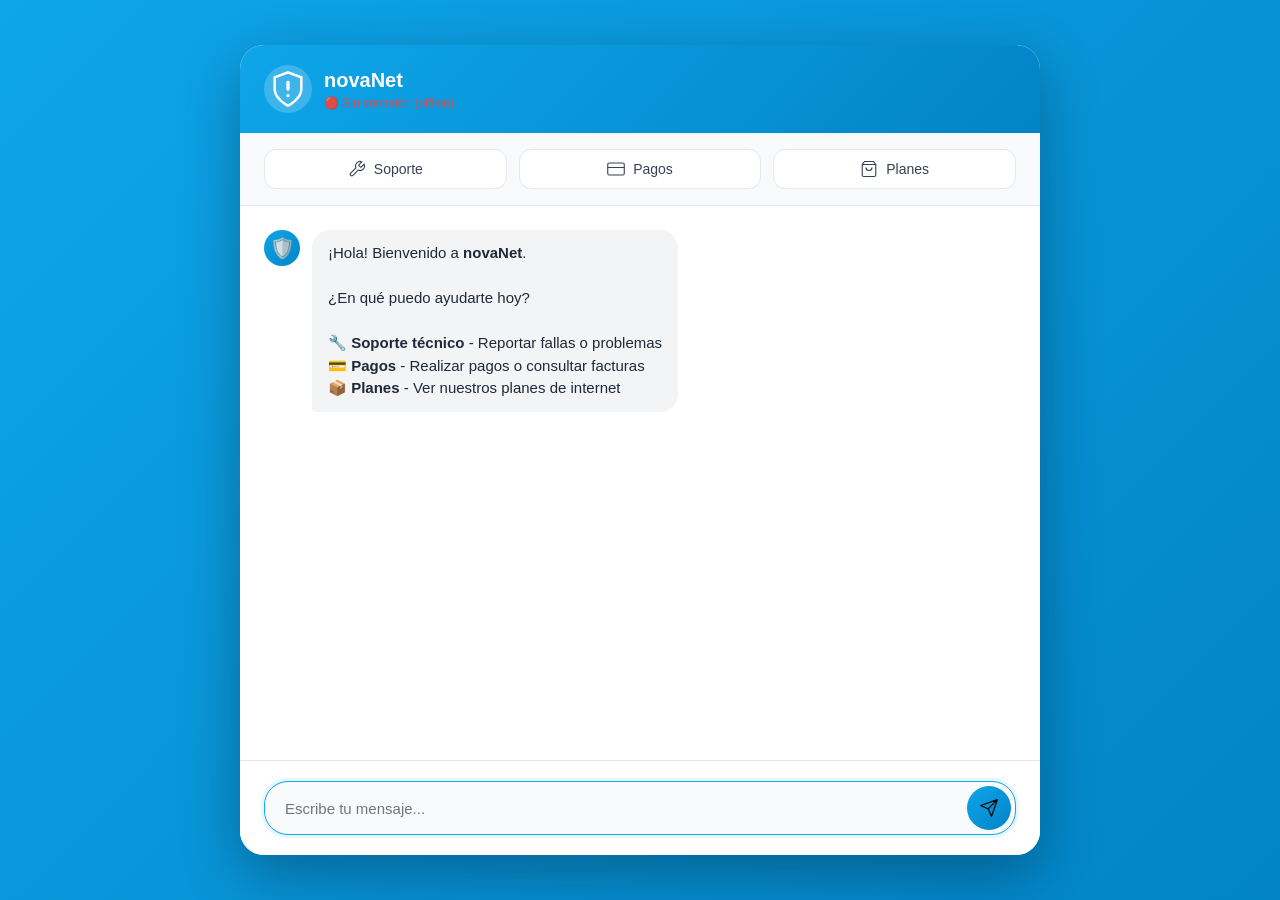
<file: source/frontend/chat/index.html>
<!DOCTYPE html>
<html lang="es">
<head>
    <meta charset="UTF-8">
    <meta name="viewport" content="width=device-width, initial-scale=1.0">
    <title>novaNet - Soporte, Pagos y Ventas</title>
    <link rel="stylesheet" href="styles.css">
</head>
<body>
    <div class="chat-container" id="mainContainer">
        <!-- Header -->
        <div class="chat-header">
            <div class="header-content">
                <div class="avatar">
                    <svg width="40" height="40" viewBox="0 0 24 24" fill="none" xmlns="http://www.w3.org/2000/svg">
                        <path d="M12 22s8-4 8-10V5l-8-3-8 3v7c0 6 8 10 8 10z" stroke="white" stroke-width="1.5"/>
                        <path d="M12 8v4M12 16h.01" stroke="white" stroke-width="2" stroke-linecap="round"/>
                    </svg>
                </div>
                <div class="header-info">
                    <h2>novaNet</h2>
                    <p class="status">🟢 En línea - Soporte técnico, pagos y ventas</p>
                </div>
            </div>
        </div>

        <!-- Quick Actions -->
        <div class="quick-actions">
            <button class="action-btn" data-intent="soporte">
                <svg width="18" height="18" viewBox="0 0 24 24" fill="none" xmlns="http://www.w3.org/2000/svg">
                    <path d="M14.7 6.3a1 1 0 0 0 0 1.4l1.6 1.6a1 1 0 0 0 1.4 0l3.77-3.77a6 6 0 0 1-7.94 7.94l-6.91 6.91a2.12 2.12 0 0 1-3-3l6.91-6.91a6 6 0 0 1 7.94-7.94l-3.76 3.76z" stroke="currentColor" stroke-width="1.5"/>
                </svg>
                Soporte
            </button>
            <button class="action-btn" data-intent="pagos">
                <svg width="18" height="18" viewBox="0 0 24 24" fill="none" xmlns="http://www.w3.org/2000/svg">
                    <rect x="1" y="4" width="22" height="16" rx="2" ry="2" stroke="currentColor" stroke-width="1.5"/>
                    <line x1="1" y1="10" x2="23" y2="10" stroke="currentColor" stroke-width="1.5"/>
                </svg>
                Pagos
            </button>
            <button class="action-btn" data-intent="ventas">
                <svg width="18" height="18" viewBox="0 0 24 24" fill="none" xmlns="http://www.w3.org/2000/svg">
                    <path d="M6 2L3 6v14a2 2 0 0 0 2 2h14a2 2 0 0 0 2-2V6l-3-4z" stroke="currentColor" stroke-width="1.5"/>
                    <line x1="3" y1="6" x2="21" y2="6" stroke="currentColor" stroke-width="1.5"/>
                    <path d="M16 10a4 4 0 0 1-8 0" stroke="currentColor" stroke-width="1.5"/>
                </svg>
                Planes
            </button>
        </div>

        <!-- Chat Messages -->
        <div class="chat-messages" id="chatMessages">
            <div class="message bot">
                <div class="message-avatar">🛡️</div>
                <div class="message-content">
                    <div class="message-bubble">
                        ¡Hola! Bienvenido a <strong>novaNet</strong>.<br><br>
                        ¿En qué puedo ayudarte hoy?<br><br>
                        🔧 <strong>Soporte técnico</strong> - Reportar fallas o problemas<br>
                        💳 <strong>Pagos</strong> - Realizar pagos o consultar facturas<br>
                        📦 <strong>Planes</strong> - Ver nuestros planes de internet
                    </div>
                </div>
            </div>
        </div>

        <!-- Typing Indicator -->
        <div class="typing-indicator" id="typingIndicator" style="display: none;">
            <div class="message bot">
                <div class="message-avatar">🛡️</div>
                <div class="message-content">
                    <div class="message-bubble typing">
                        <span></span>
                        <span></span>
                        <span></span>
                    </div>
                </div>
            </div>
        </div>

        <!-- Input Area -->
        <div class="chat-input-container">
            <div class="input-wrapper">
                <input 
                    type="text" 
                    id="messageInput" 
                    placeholder="Escribe tu mensaje..."
                    autocomplete="off"
                />
                <button id="sendBtn" class="send-btn">
                    <svg width="20" height="20" viewBox="0 0 24 24" fill="none" xmlns="http://www.w3.org/2000/svg">
                        <path d="M22 2L11 13M22 2L15 22L11 13M22 2L2 9L11 13" stroke="currentColor" stroke-width="1.5" stroke-linecap="round" stroke-linejoin="round"/>
                    </svg>
                </button>
            </div>
        </div>
    </div>

    <script src="script.js"></script>
</body>
</html>
</file>
<file: source/frontend/chat/styles.css>
* {
    margin: 0;
    padding: 0;
    box-sizing: border-box;
}

body {
    font-family: -apple-system, BlinkMacSystemFont, 'Segoe UI', 'Roboto', 'Oxygen', 'Ubuntu', 'Cantarell', sans-serif;
    background: linear-gradient(135deg, #0ea5e9 0%, #0284c7 100%);
    height: 100vh;
    display: flex;
    justify-content: center;
    align-items: center;
    padding: 20px;
}

.chat-container {
    width: 100%;
    max-width: 800px;
    height: 90vh;
    background: white;
    border-radius: 24px;
    box-shadow: 0 20px 60px rgba(0, 0, 0, 0.3);
    display: flex;
    flex-direction: column;
    overflow: hidden;
    animation: slideUp 0.3s ease;
}

@keyframes slideUp {
    from {
        opacity: 0;
        transform: translateY(20px);
    }
    to {
        opacity: 1;
        transform: translateY(0);
    }
}

.chat-header {
    background: linear-gradient(135deg, #0ea5e9 0%, #0284c7 100%);
    padding: 20px 24px;
    color: white;
}

.header-content {
    display: flex;
    align-items: center;
    gap: 12px;
}

.avatar {
    width: 48px;
    height: 48px;
    background: rgba(255, 255, 255, 0.2);
    border-radius: 50%;
    display: flex;
    align-items: center;
    justify-content: center;
}

.header-info h2 {
    font-size: 20px;
    font-weight: 600;
    margin-bottom: 4px;
}

.status {
    font-size: 12px;
    opacity: 0.9;
    display: flex;
    align-items: center;
    gap: 4px;
}

.quick-actions {
    padding: 16px 24px;
    display: flex;
    gap: 12px;
    border-bottom: 1px solid #e5e7eb;
    background: #f9fafb;
}

.action-btn {
    flex: 1;
    padding: 10px 16px;
    background: white;
    border: 1px solid #e5e7eb;
    border-radius: 12px;
    font-size: 14px;
    font-weight: 500;
    color: #374151;
    cursor: pointer;
    transition: all 0.2s ease;
    display: flex;
    align-items: center;
    justify-content: center;
    gap: 8px;
}

.action-btn:hover {
    background: #0ea5e9;
    border-color: #0ea5e9;
    color: white;
    transform: translateY(-2px);
    box-shadow: 0 4px 12px rgba(14, 165, 233, 0.3);
}

.action-btn svg {
    transition: all 0.2s ease;
}

.action-btn:hover svg {
    stroke: white;
}

.chat-messages {
    flex: 1;
    overflow-y: auto;
    padding: 24px;
    display: flex;
    flex-direction: column;
    gap: 16px;
    background: #ffffff;
}

.chat-messages::-webkit-scrollbar {
    width: 6px;
}

.chat-messages::-webkit-scrollbar-track {
    background: #f1f1f1;
    border-radius: 10px;
}

.chat-messages::-webkit-scrollbar-thumb {
    background: #bae6fd;
    border-radius: 10px;
}

.chat-messages::-webkit-scrollbar-thumb:hover {
    background: #0ea5e9;
}

.message {
    display: flex;
    gap: 12px;
    animation: fadeIn 0.3s ease;
}

@keyframes fadeIn {
    from {
        opacity: 0;
        transform: translateY(10px);
    }
    to {
        opacity: 1;
        transform: translateY(0);
    }
}

.message.user {
    flex-direction: row-reverse;
}

.message-avatar {
    width: 36px;
    height: 36px;
    border-radius: 50%;
    display: flex;
    align-items: center;
    justify-content: center;
    font-size: 20px;
    flex-shrink: 0;
}

.message.bot .message-avatar {
    background: linear-gradient(135deg, #0ea5e9 0%, #0284c7 100%);
}

.message.user .message-avatar {
    background: #10b981;
}

.message-content {
    max-width: 70%;
    display: flex;
    flex-direction: column;
    gap: 4px;
}

.message-bubble {
    padding: 12px 16px;
    border-radius: 18px;
    font-size: 15px;
    line-height: 1.5;
    word-wrap: break-word;
}

.message.bot .message-bubble {
    background: #f3f4f6;
    color: #1f2937;
    border-bottom-left-radius: 4px;
}

.message.user .message-bubble {
    background: linear-gradient(135deg, #0ea5e9 0%, #0284c7 100%);
    color: white;
    border-bottom-right-radius: 4px;
}

.chat-link, .message-bubble a {
    color: #0ea5e9;
    text-decoration: underline;
    cursor: pointer;
    transition: all 0.2s ease;
    word-break: break-all;
    display: inline-block;
    margin: 2px 0;
}

.chat-link:hover, .message-bubble a:hover {
    color: #0284c7;
    text-decoration: none;
}

.message.user .message-bubble a {
    color: #ffffff;
    text-decoration: underline;
}

.message.user .message-bubble a:hover {
    color: #e0e0e0;
}

.typing .message-bubble {
    background: #f3f4f6;
    padding: 12px 20px;
}

.typing span {
    display: inline-block;
    width: 8px;
    height: 8px;
    border-radius: 50%;
    background: #9ca3af;
    margin: 0 2px;
    animation: typing 1.4s infinite;
}

.typing span:nth-child(2) {
    animation-delay: 0.2s;
}

.typing span:nth-child(3) {
    animation-delay: 0.4s;
}

@keyframes typing {
    0%, 60%, 100% {
        transform: translateY(0);
        opacity: 0.5;
    }
    30% {
        transform: translateY(-10px);
        opacity: 1;
    }
}

.chat-input-container {
    padding: 20px 24px;
    background: white;
    border-top: 1px solid #e5e7eb;
}

.input-wrapper {
    display: flex;
    gap: 12px;
    align-items: center;
    background: #f9fafb;
    border: 1px solid #e5e7eb;
    border-radius: 24px;
    padding: 4px 4px 4px 20px;
    transition: all 0.2s ease;
}

.input-wrapper:focus-within {
    border-color: #0ea5e9;
    box-shadow: 0 0 0 3px rgba(14, 165, 233, 0.1);
}

#messageInput {
    flex: 1;
    border: none;
    background: transparent;
    padding: 12px 0;
    font-size: 15px;
    outline: none;
    font-family: inherit;
}

.send-btn {
    width: 44px;
    height: 44px;
    border: none;
    background: linear-gradient(135deg, #0ea5e9 0%, #0284c7 100%);
    border-radius: 50%;
    cursor: pointer;
    display: flex;
    align-items: center;
    justify-content: center;
    transition: all 0.2s ease;
}

.send-btn:hover {
    transform: scale(1.05);
    box-shadow: 0 4px 12px rgba(14, 165, 233, 0.4);
}

.send-btn svg {
    stroke: white;
}

.send-btn:active {
    transform: scale(0.95);
}

@media (max-width: 768px) {
    body {
        padding: 0;
    }
    
    .chat-container {
        height: 100vh;
        border-radius: 0;
    }
    
    .quick-actions {
        padding: 12px 16px;
    }
    
    .action-btn {
        font-size: 12px;
        padding: 8px 12px;
    }
    
    .message-content {
        max-width: 85%;
    }
    
    .chat-messages {
        padding: 16px;
    }
}
</file>
